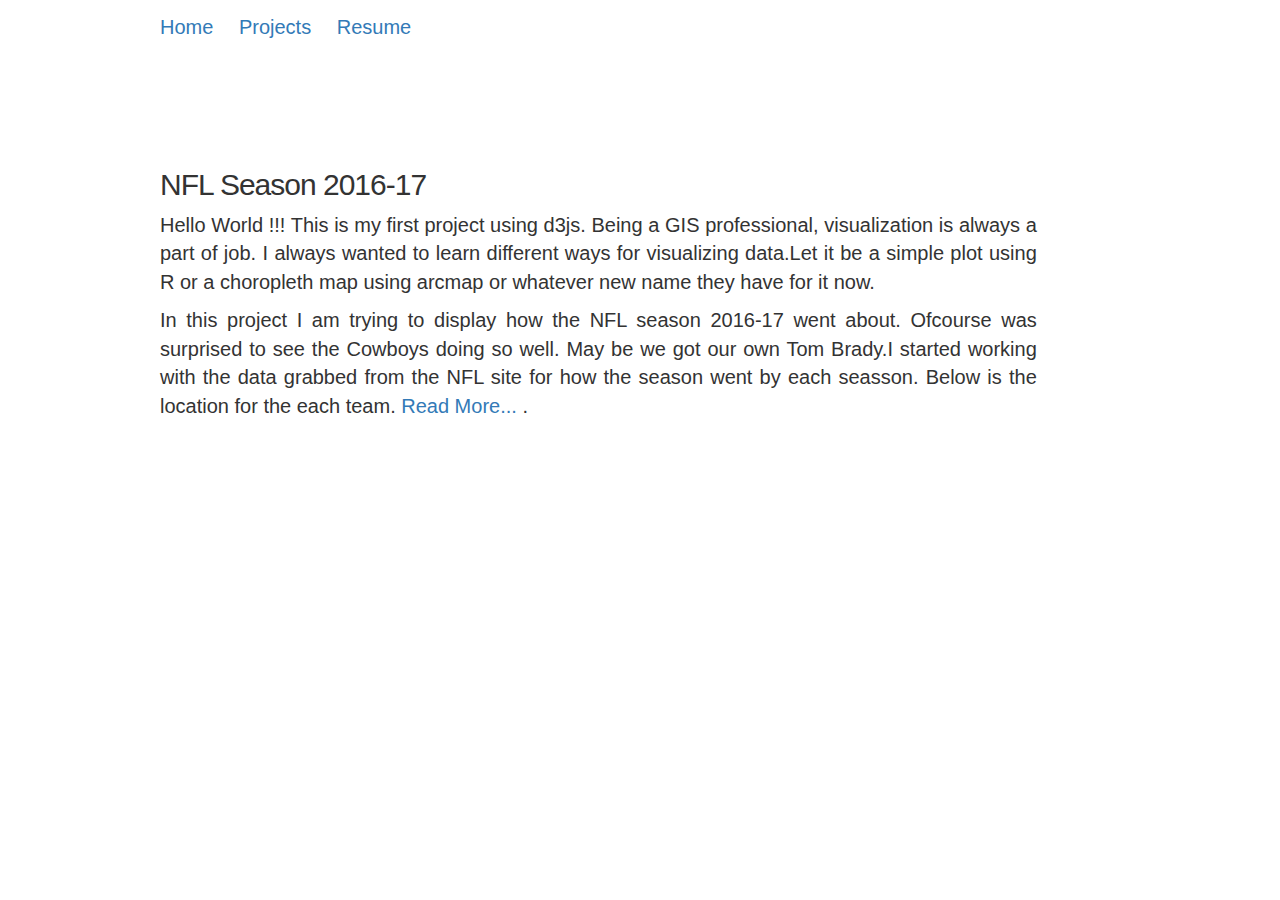
<file: Website/index.html>
<!DOCTYPE html>
<html lang="en">
<head>

  <!-- Basic Page Needs
  –––––––––––––––––––––––––––––––––––––––––––––––––– -->
  <meta charset="utf-8">
  <title>Stencilled</title>
  <meta name="description" content="">
  <meta name="Senthil Thyagarajan" content="">

  <!-- Mobile Specific Metas
  –––––––––––––––––––––––––––––––––––––––––––––––––– -->
  <meta name="viewport" content="width=device-width, initial-scale=1">

  <!-- FONT
  –––––––––––––––––––––––––––––––––––––––––––––––––– -->
  <link href="//fonts.googleapis.com/css?family=Raleway:400,300,600" rel="stylesheet" type="text/css">

  <!-- CSS
  –––––––––––––––––––––––––––––––––––––––––––––––––– -->
  <link rel="stylesheet" href="css/normalize.css">
  <link rel="stylesheet" href="css/skeleton.css">
  <link rel="stylesheet" href="css/bootstrap.css">
  <link rel="stylesheet" href="css/custom.css">

  <!-- Favicon
  –––––––––––––––––––––––––––––––––––––––––––––––––– -->
  <link rel="icon" type="image/png" href="images/favicon.png">

</head>
<body>

  <!-- Primary Page Layout
  –––––––––––––––––––––––––––––––––––––––––––––––––– -->
  <div class="container">

    
    <div class="row">
      <div id="nav"> <!--  class="twelve columns" -->
        <nav>
          <ul>
            <li><a href="#">Home</a></li>
            <li><a href="/projects/nfl_d3js.html">Projects</a></li>
            <li><a href="resume.html">Resume</a></li>
            <!-- <li><a href="#">Contact</a></li> -->
          </ul>
        </nav>
      </div>
    </div>

    <div class="row">
      <div class="eleven columns" style="margin-top: 10%">
        <h2>NFL Season 2016-17</h2>

        <p>Hello World !!! This is my first project using d3js. Being a GIS professional, visualization is always a part of job.
I always wanted to learn different ways for visualizing data.Let it be a simple plot using R or a choropleth map using
arcmap or whatever new name they have for it now. </p>
<p>In this project I am trying to display how the NFL season 2016-17 went about. Ofcourse was surprised to see the Cowboys doing so well.
May be we got our own Tom Brady.I started working with the data grabbed from the NFL site for how the season went by each seasson.
Below is the location for the each team.

<a href="/projects/nfl_d3js.html">Read More... </a>.</p>
      </div>
    </div>
  </div>
<!-- End Document
  –––––––––––––––––––––––––––––––––––––––––––––––––– -->
</body>
</html>
</file>
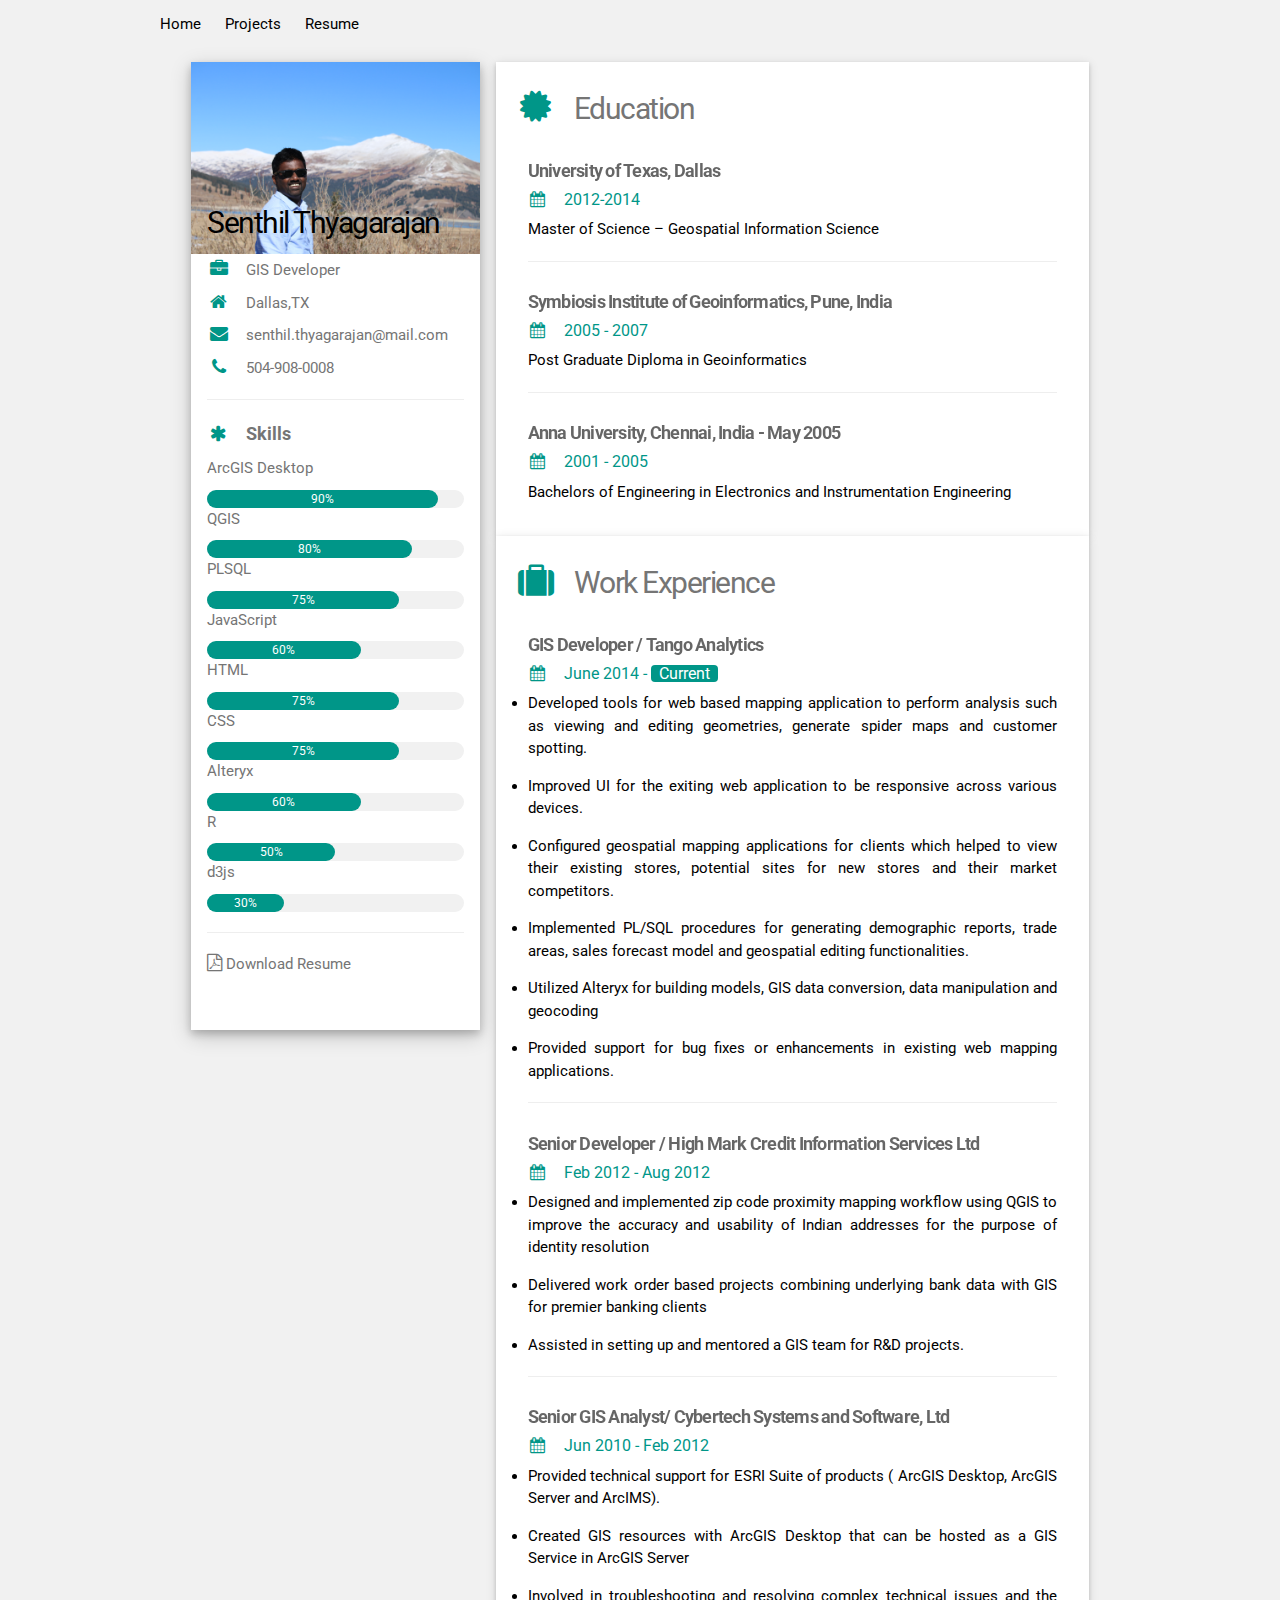
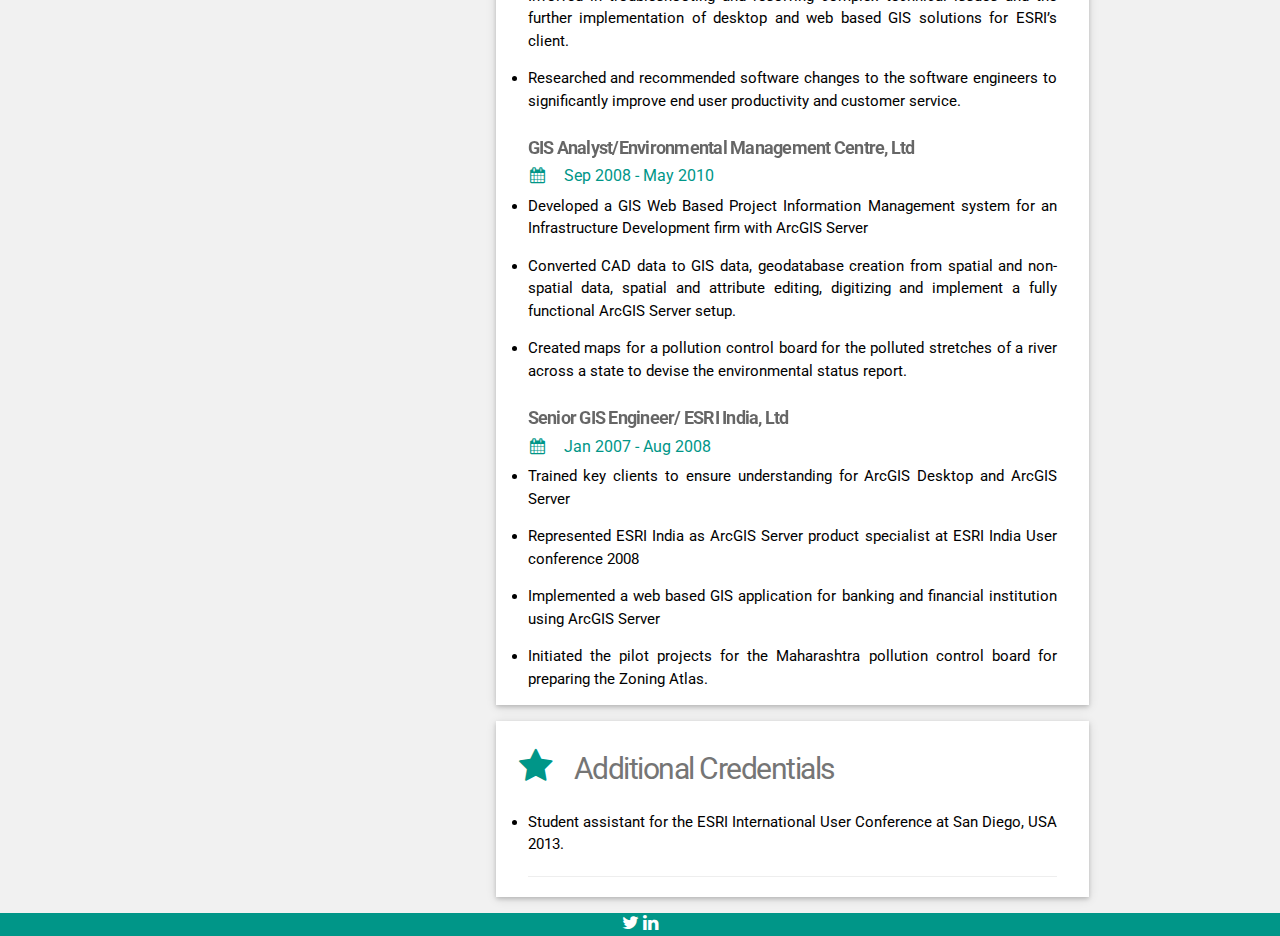
<file: Website/resume.html>
<!DOCTYPE html>
<html>
<title>Senthil Thyagarajan Resume</title>
<meta charset="UTF-8">
<meta name="viewport" content="width=device-width, initial-scale=1">
<!-- <link rel="stylesheet" href="http://www.w3schools.com/lib/w3.css"> -->
<link rel='stylesheet' href='https://fonts.googleapis.com/css?family=Roboto'>
<link rel="stylesheet" href="https://cdnjs.cloudflare.com/ajax/libs/font-awesome/4.7.0/css/font-awesome.min.css">
<!-- Mobile Specific Metas
–––––––––––––––––––––––––––––––––––––––––––––––––– -->
<meta name="viewport" content="width=device-width, initial-scale=1">

<!-- FONT
–––––––––––––––––––––––––––––––––––––––––––––––––– -->
<link href="//fonts.googleapis.com/css?family=Raleway:400,300,600" rel="stylesheet" type="text/css">

<!-- CSS
–––––––––––––––––––––––––––––––––––––––––––––––––– -->
<link rel="stylesheet" href="css/normalize.css">
<link rel="stylesheet" href="css/skeleton.css">
<link rel="stylesheet" href="css/bootstrap.css">
  <link rel="stylesheet" href="css/custom.css">
  <link rel="stylesheet" href="css/w3.css">


<!-- Favicon
–––––––––––––––––––––––––––––––––––––––––––––––––– -->
<link rel="icon" type="image/png" href="images/favicon.png">

<style>
html,body,h1,h2,h3,h4,h5,h6 {font-family: "Roboto", sans-serif}
</style>
<body class="w3-light-grey">

<!-- Page Container -->
<div class="container">
  <div class="row">
    <div id="nav"  class="twelve columns">
      <nav>
        <ul>
          <li><a href="index.html">Home</a></li>
          <li><a href="/projects/nfl_d3js.html">Projects</a></li>
          <li><a href="resume.html">Resume</a></li>
          <!-- <li><a href="#">Contact</a></li> -->
        </ul>
      </nav>
    </div>
  </div>
<div class="w3-content w3-margin-top" style="max-width:1400px;">

  <!-- The Grid -->
  <div class="w3-row-padding">

    <!-- Left Column -->
    <div class="w3-third">

      <div class="w3-white w3-text-grey w3-card-4">
        <div class="w3-display-container">
          <img src="images/self.jpg" style="width:100%" alt="Avatar">
          <div class="w3-display-bottomleft w3-container w3-text-black">
            <h2>Senthil Thyagarajan</h2>
          </div>
        </div>
        <div class="w3-container">
          <p></p>
          <p><i class="fa fa-briefcase fa-fw w3-margin-right w3-large w3-text-teal"></i>GIS Developer</p>
          <p><i class="fa fa-home fa-fw w3-margin-right w3-large w3-text-teal"></i>Dallas,TX</p>
          <p><i class="fa fa-envelope fa-fw w3-margin-right w3-large w3-text-teal"></i>senthil.thyagarajan@mail.com</p>
          <p><i class="fa fa-phone fa-fw w3-margin-right w3-large w3-text-teal"></i>504-908-0008</p>
          <hr>

          <p class="w3-large"><b><i class="fa fa-asterisk fa-fw w3-margin-right w3-text-teal"></i>Skills</b></p>
          <p>ArcGIS Desktop</p>
          <div class="w3-progress-container w3-round-xlarge w3-small">
            <div class="w3-progressbar w3-round-xlarge w3-teal" style="width:90%">
              <div class="w3-center w3-text-white">90%</div>
            </div>
          </div>
          <p>QGIS</p>
          <div class="w3-progress-container w3-round-xlarge w3-small">
            <div class="w3-progressbar w3-round-xlarge w3-teal" style="width:80%">
              <div class="w3-center w3-text-white">80%</div>
            </div>
          </div>
          <p>PLSQL</p>
          <div class="w3-progress-container w3-round-xlarge w3-small">
            <div class="w3-progressbar w3-round-xlarge w3-teal" style="width:75%">
              <div class="w3-center w3-text-white">75%</div>
            </div>
          </div>
          <p>JavaScript</p>
          <div class="w3-progress-container w3-round-xlarge w3-small">
            <div class="w3-progressbar w3-round-xlarge w3-teal" style="width:60%">
              <div class="w3-center w3-text-white">60%</div>
            </div>
          </div>
          <p>HTML</p>
          <div class="w3-progress-container w3-round-xlarge w3-small">
            <div class="w3-progressbar w3-round-xlarge w3-teal" style="width:75%">
              <div class="w3-center w3-text-white">75%</div>
            </div>
          </div>
          <p>CSS</p>
          <div class="w3-progress-container w3-round-xlarge w3-small">
            <div class="w3-progressbar w3-round-xlarge w3-teal" style="width:75%">
              <div class="w3-center w3-text-white">75%</div>
            </div>
          </div>
          <p>Alteryx</p>
          <div class="w3-progress-container w3-round-xlarge w3-small">
            <div class="w3-progressbar w3-round-xlarge w3-teal" style="width:60%">
              <div class="w3-center w3-text-white">60%</div>
            </div>
          </div>
          <p>R</p>
          <div class="w3-progress-container w3-round-xlarge w3-small">
            <div class="w3-progressbar w3-round-xlarge w3-teal" style="width:50%">
              <div class="w3-center w3-text-white">50%</div>
            </div>
          </div>
          <p>d3js</p>
          <div class="w3-progress-container w3-round-xlarge w3-small">
            <div class="w3-progressbar w3-round-xlarge w3-teal" style="width:30%">
              <div class="w3-center w3-text-white">30%</div>
            </div>
          </div>
          <hr>
<p>
          <a  href="Senthil_Thyagarajan.pdf"><i class="fa fa-file-pdf-o w3-hover-text-light-blue w3-large" aria-hidden="true"></i> Download Resume</a>
</p>
          <br>

          <br>
        </div>
      </div><br>

    <!-- End Left Column -->
    </div>

    <!-- Right Column -->
    <div class="w3-twothird">


      <div class="w3-container w3-card-2 w3-white">
        <h2 class="w3-text-grey w3-padding-16"><i class="fa fa-certificate fa-fw w3-margin-right w3-xxlarge w3-text-teal"></i>Education</h2>
        <div class="w3-container">
          <h5 class="w3-opacity"><b>University of Texas, Dallas</b></h5>
          <h6 class="w3-text-teal"><i class="fa fa-calendar fa-fw w3-margin-right"></i>2012-2014</h6>
          <p>Master of Science – Geospatial Information Science</p>
          <hr>
        </div>
        <div class="w3-container">
          <h5 class="w3-opacity"><b>Symbiosis Institute of Geoinformatics, Pune, India</b></h5>
          <h6 class="w3-text-teal"><i class="fa fa-calendar fa-fw w3-margin-right"></i>2005 - 2007</h6>
          <p>Post Graduate Diploma in Geoinformatics</p>
          <hr>
        </div>
        <div class="w3-container">
          <h5 class="w3-opacity"><b>Anna University, Chennai, India - May 2005</b></h5>
          <h6 class="w3-text-teal"><i class="fa fa-calendar fa-fw w3-margin-right"></i>2001 - 2005</h6>
          <p>Bachelors of Engineering in Electronics and Instrumentation Engineering</p><br>
        </div>
      </div>

      <div class="w3-container w3-card-2 w3-white w3-margin-bottom">
        <h2 class="w3-text-grey w3-padding-16"><i class="fa fa-suitcase fa-fw w3-margin-right w3-xxlarge w3-text-teal"></i>Work Experience</h2>
        <div class="w3-container">
          <h5 class="w3-opacity"><b>GIS Developer / Tango Analytics</b></h5>
          <h6 class="w3-text-teal"><i class="fa fa-calendar fa-fw w3-margin-right"></i>June 2014 - <span class="w3-tag w3-teal w3-round">Current</span></h6>
<li>Developed tools for web based mapping application to perform analysis such as viewing and editing geometries, generate spider maps and customer spotting.</li>
<li>Improved UI for the exiting web application to be responsive across various devices.</li>
<li>Configured geospatial mapping applications for clients which helped to view their existing stores, potential sites for new stores and their market competitors.</li>
<li>Implemented PL/SQL procedures for generating demographic reports, trade areas, sales forecast model and geospatial editing functionalities.</li>
<li>Utilized Alteryx for building models, GIS data conversion, data manipulation and geocoding</li>
<li>Provided support for bug fixes or enhancements in existing web mapping applications.</li>

 <hr>
        </div>
        <div class="w3-container">
          <h5 class="w3-opacity"><b>Senior Developer / High Mark Credit Information Services Ltd</b></h5>
          <h6 class="w3-text-teal"><i class="fa fa-calendar fa-fw w3-margin-right"></i>Feb 2012 - Aug 2012</h6>
          <li>Designed and implemented zip code proximity mapping workflow using QGIS to improve the accuracy and usability of Indian addresses for the purpose of identity resolution</li>
          <li>Delivered work order based projects combining underlying bank data with GIS for premier banking clients</li>
          <li>Assisted in setting up and mentored a GIS team for R&D projects.</li>


          <hr>
        </div>
        <div class="w3-container">
          <h5 class="w3-opacity"><b>Senior GIS Analyst/ Cybertech Systems and Software, Ltd</b></h5>
          <h6 class="w3-text-teal"><i class="fa fa-calendar fa-fw w3-margin-right"></i>Jun 2010 - Feb 2012</h6>
          <li>Provided technical support for ESRI Suite of products ( ArcGIS Desktop, ArcGIS Server and ArcIMS).</li>
          <li>Created GIS resources with ArcGIS Desktop that can be hosted as a GIS Service in ArcGIS Server</li>
          <li>Involved in troubleshooting and resolving complex technical issues and the further implementation of desktop and web based GIS solutions for ESRI’s client.</li>
          <li>Researched and recommended software changes to the software engineers to significantly improve end user productivity and customer service.</li>
          </div>
          <div class="w3-container">
            <h5 class="w3-opacity"><b> GIS Analyst/Environmental Management Centre, Ltd</b></h5>
            <h6 class="w3-text-teal"><i class="fa fa-calendar fa-fw w3-margin-right"></i>Sep 2008 - May 2010</h6>
            <li>Developed a GIS Web Based Project Information Management system for an Infrastructure Development firm with ArcGIS Server</li>
            <li>Converted CAD data to GIS data, geodatabase creation from spatial and non-spatial data, spatial and attribute editing, digitizing and implement a fully functional ArcGIS Server setup.</li>
            <li>Created maps for a pollution control board for the polluted stretches of a river across a state to devise the environmental status report.</li>


            </div>
            <div class="w3-container">
              <h5 class="w3-opacity"><b>Senior GIS Engineer/ ESRI India, Ltd</b></h5>
              <h6 class="w3-text-teal"><i class="fa fa-calendar fa-fw w3-margin-right"></i>Jan 2007 - Aug 2008</h6>
              <li>Trained key clients to ensure understanding for ArcGIS Desktop and ArcGIS Server</li>
              <li>Represented ESRI India as ArcGIS Server product specialist at ESRI India User conference 2008</li>
              <li>Implemented a web based GIS application for banking and financial institution using ArcGIS Server</li>
              <li>Initiated the pilot projects for the Maharashtra pollution control board for preparing the Zoning Atlas.</li>
              </div>
      </div>
      <div class="w3-container w3-card-2 w3-white">
        <h2 class="w3-text-grey w3-padding-16"><i class="fa fa-star fa-fw w3-margin-right w3-xxlarge w3-text-teal"></i>Additional Credentials</h2>
        <div class="w3-container">
          <li>Student assistant for the ESRI International User Conference at San Diego, USA 2013.</li>
          <hr>
        </div>
      </div>

    <!-- End Right Column -->
    </div>

  <!-- End Grid -->
  </div>

  <!-- End Page Container -->
</div>
</div>
<footer class="w3-container w3-teal w3-center w3-margin-top">

  <a  href="https://twitter.com/TheRascala"><i class="fa fa-twitter w3-hover-text-light-blue w3-large" aria-hidden="true"></i></a>
  <a  href="https://www.linkedin.com/in/senthilthyagarajan"><i class="fa fa-linkedin w3-hover-text-indigo w3-large" aria-hidden="true"></i></a>

</footer>

</body>
</html>
</file>
<file: Website/css/skeleton.css>
﻿/*
* Skeleton V2.0.4
* Copyright 2014, Dave Gamache
* www.getskeleton.com
* Free to use under the MIT license.
* http://www.opensource.org/licenses/mit-license.php
* 12/29/2014
*/


/* Table of contents
––––––––––––––––––––––––––––––––––––––––––––––––––
- Grid
- Base Styles
- Typography
- Links
- Buttons
- Forms
- Lists
- Code
- Tables
- Spacing
- Utilities
- Clearing
- Media Queries
*/


/* Grid
–––––––––––––––––––––––––––––––––––––––––––––––––– */

.container {
  position: relative;
  width: 100%;
  max-width: 960px;
  margin: 0 auto;
  padding: 0 20px;
  box-sizing: border-box; }
.column,
.columns {
  width: 100%;
  float: left;
  box-sizing: border-box; }
  
  
/* For devices larger than 400px */
@media (min-width: 400px) {
  .container {
    width: 85%;
    padding: 0; }
}

/* For devices larger than 550px */
@media (min-width: 550px) {
  .container {
    width: 80%; }
  .column,
  .columns {
    margin-left: 4%; }
  .column:first-child,
  .columns:first-child {
    margin-left: 0; }

  .one.column,
  .one.columns                    { width: 4.66666666667%; }
  .two.columns                    { width: 13.3333333333%; }
  .three.columns                  { width: 22%;            }
  .four.columns                   { width: 30.6666666667%; }
  .five.columns                   { width: 39.3333333333%; }
  .six.columns                    { width: 48%;            }
  .seven.columns                  { width: 56.6666666667%; }
  .eight.columns                  { width: 65.3333333333%; }
  .nine.columns                   { width: 74.0%;          }
  .ten.columns                    { width: 82.6666666667%; }
  .eleven.columns                 { width: 91.3333333333%; }
  .twelve.columns                 { width: 100%; margin-left: 0; }

  .one-third.column               { width: 30.6666666667%; }
  .two-thirds.column              { width: 65.3333333333%; }

  .one-half.column                { width: 48%; }

  /* Offsets */
  .offset-by-one.column,
  .offset-by-one.columns          { margin-left: 8.66666666667%; }
  .offset-by-two.column,
  .offset-by-two.columns          { margin-left: 17.3333333333%; }
  .offset-by-three.column,
  .offset-by-three.columns        { margin-left: 26%;            }
  .offset-by-four.column,
  .offset-by-four.columns         { margin-left: 34.6666666667%; }
  .offset-by-five.column,
  .offset-by-five.columns         { margin-left: 43.3333333333%; }
  .offset-by-six.column,
  .offset-by-six.columns          { margin-left: 52%;            }
  .offset-by-seven.column,
  .offset-by-seven.columns        { margin-left: 60.6666666667%; }
  .offset-by-eight.column,
  .offset-by-eight.columns        { margin-left: 69.3333333333%; }
  .offset-by-nine.column,
  .offset-by-nine.columns         { margin-left: 78.0%;          }
  .offset-by-ten.column,
  .offset-by-ten.columns          { margin-left: 86.6666666667%; }
  .offset-by-eleven.column,
  .offset-by-eleven.columns       { margin-left: 95.3333333333%; }

  .offset-by-one-third.column,
  .offset-by-one-third.columns    { margin-left: 34.6666666667%; }
  .offset-by-two-thirds.column,
  .offset-by-two-thirds.columns   { margin-left: 69.3333333333%; }

  .offset-by-one-half.column,
  .offset-by-one-half.columns     { margin-left: 52%; }

}


/* Base Styles
–––––––––––––––––––––––––––––––––––––––––––––––––– */
/* NOTE
html is set to 62.5% so that all the REM measurements throughout Skeleton
are based on 10px sizing. So basically 1.5rem = 15px :) */
html {
  font-size: 62.5%; }
body {
  font-size: 1.5em; /* currently ems cause chrome bug misinterpreting rems on body element */
  line-height: 1.6;
  font-weight: 400;
  font-family: "Raleway", "HelveticaNeue", "Helvetica Neue", Helvetica, Arial, sans-serif;
  color: #222; }


/* Typography
–––––––––––––––––––––––––––––––––––––––––––––––––– */
h1, h2, h3, h4, h5, h6 {
  margin-top: 0;
  margin-bottom: 2rem;
  font-weight: 300; }
h1 { font-size: 4.0rem; line-height: 1.2;  letter-spacing: -.1rem;}
h2 { font-size: 3.6rem; line-height: 1.25; letter-spacing: -.1rem; }
h3 { font-size: 3.0rem; line-height: 1.3;  letter-spacing: -.1rem; }
h4 { font-size: 2.4rem; line-height: 1.35; letter-spacing: -.08rem; }
h5 { font-size: 1.8rem; line-height: 1.5;  letter-spacing: -.05rem; }
h6 { font-size: 1.5rem; line-height: 1.6;  letter-spacing: 0; }

/* Larger than phablet */
@media (min-width: 550px) {
  h1 { font-size: 5.0rem; }
  h2 { font-size: 4.2rem; }
  h3 { font-size: 3.6rem; }
  h4 { font-size: 3.0rem; }
  h5 { font-size: 2.4rem; }
  h6 { font-size: 1.5rem; }
}

p {
  margin-top: 0; }


/* Links
–––––––––––––––––––––––––––––––––––––––––––––––––– */
a {
  color: #1EAEDB; }
a:hover {
  color: #0FA0CE; }


/* Buttons
–––––––––––––––––––––––––––––––––––––––––––––––––– */
.button,
button,
input[type="submit"],
input[type="reset"],
input[type="button"] {
  display: inline-block;
  height: 38px;
  padding: 0 30px;
  color: #555;
  text-align: center;
  font-size: 11px;
  font-weight: 600;
  line-height: 38px;
  letter-spacing: .1rem;
  text-transform: uppercase;
  text-decoration: none;
  white-space: nowrap;
  background-color: transparent;
  border-radius: 4px;
  border: 1px solid #bbb;
  cursor: pointer;
  box-sizing: border-box; }
.button:hover,
button:hover,
input[type="submit"]:hover,
input[type="reset"]:hover,
input[type="button"]:hover,
.button:focus,
button:focus,
input[type="submit"]:focus,
input[type="reset"]:focus,
input[type="button"]:focus {
  color: #333;
  border-color: #888;
  outline: 0; }
.button.button-primary,
button.button-primary,
input[type="submit"].button-primary,
input[type="reset"].button-primary,
input[type="button"].button-primary {
  color: #FFF;
  background-color: #33C3F0;
  border-color: #33C3F0; }
.button.button-primary:hover,
button.button-primary:hover,
input[type="submit"].button-primary:hover,
input[type="reset"].button-primary:hover,
input[type="button"].button-primary:hover,
.button.button-primary:focus,
button.button-primary:focus,
input[type="submit"].button-primary:focus,
input[type="reset"].button-primary:focus,
input[type="button"].button-primary:focus {
  color: #FFF;
  background-color: #1EAEDB;
  border-color: #1EAEDB; }


/* Forms
–––––––––––––––––––––––––––––––––––––––––––––––––– */
input[type="email"],
input[type="number"],
input[type="search"],
input[type="text"],
input[type="tel"],
input[type="url"],
input[type="password"],
textarea,
select {
  height: 38px;
  padding: 6px 10px; /* The 6px vertically centers text on FF, ignored by Webkit */
  background-color: #fff;
  border: 1px solid #D1D1D1;
  border-radius: 4px;
  box-shadow: none;
  box-sizing: border-box; }
/* Removes awkward default styles on some inputs for iOS */
input[type="email"],
input[type="number"],
input[type="search"],
input[type="text"],
input[type="tel"],
input[type="url"],
input[type="password"],
textarea {
  -webkit-appearance: none;
     -moz-appearance: none;
          appearance: none; }
textarea {
  min-height: 65px;
  padding-top: 6px;
  padding-bottom: 6px; }
input[type="email"]:focus,
input[type="number"]:focus,
input[type="search"]:focus,
input[type="text"]:focus,
input[type="tel"]:focus,
input[type="url"]:focus,
input[type="password"]:focus,
textarea:focus,
select:focus {
  border: 1px solid #33C3F0;
  outline: 0; }
label,
legend {
  display: block;
  margin-bottom: .5rem;
  font-weight: 600; }
fieldset {
  padding: 0;
  border-width: 0; }
input[type="checkbox"],
input[type="radio"] {
  display: inline; }
label > .label-body {
  display: inline-block;
  margin-left: .5rem;
  font-weight: normal; }


/* Lists
–––––––––––––––––––––––––––––––––––––––––––––––––– */
ul {
  list-style: circle inside; }
ol {
  list-style: decimal inside; }
ol, ul {
  padding-left: 0;
  margin-top: 0; }
ul ul,
ul ol,
ol ol,
ol ul {
  margin: 1.5rem 0 1.5rem 3rem;
  font-size: 90%; }
li {
  margin-bottom: 1rem; }


/* Code
–––––––––––––––––––––––––––––––––––––––––––––––––– */
code {
  padding: .2rem .5rem;
  margin: 0 .2rem;
  font-size: 90%;
  white-space: nowrap;
  background: #F1F1F1;
  border: 1px solid #E1E1E1;
  border-radius: 4px; }
pre > code {
  display: block;
  padding: 1rem 1.5rem;
  white-space: pre; }


/* Tables
–––––––––––––––––––––––––––––––––––––––––––––––––– */
th,
td {
  padding: 12px 15px;
  text-align: left;
  border-bottom: 1px solid #E1E1E1; }
th:first-child,
td:first-child {
  padding-left: 0; }
th:last-child,
td:last-child {
  padding-right: 0; }


/* Spacing
–––––––––––––––––––––––––––––––––––––––––––––––––– */
button,
.button {
  margin-bottom: 1rem; }
input,
textarea,
select,
fieldset {
  margin-bottom: 1.5rem; }
pre,
blockquote,
dl,
figure,
table,
p,
ul,
ol,
form {
  margin-bottom: 2.5rem; }


/* Utilities
–––––––––––––––––––––––––––––––––––––––––––––––––– */
.u-full-width {
  width: 100%;
  box-sizing: border-box; }
.u-max-full-width {
  max-width: 100%;
  box-sizing: border-box; }
.u-pull-right {
  float: right; }
.u-pull-left {
  float: left; }


/* Misc
–––––––––––––––––––––––––––––––––––––––––––––––––– */
hr {
  margin-top: 3rem;
  margin-bottom: 3.5rem;
  border-width: 0;
  border-top: 1px solid #E1E1E1; }


/* Clearing
–––––––––––––––––––––––––––––––––––––––––––––––––– */

/* Self Clearing Goodness */
.container:after,
.row:after,
.u-cf {
  content: "";
  display: table;
  clear: both; }


/* Media Queries
–––––––––––––––––––––––––––––––––––––––––––––––––– */
/*
Note: The best way to structure the use of media queries is to create the queries
near the relevant code. For example, if you wanted to change the styles for buttons
on small devices, paste the mobile query code up in the buttons section and style it
there.
*/


/* Larger than mobile */
@media (min-width: 400px) {}

/* Larger than phablet (also point when grid becomes active) */
@media (min-width: 550px) {}

/* Larger than tablet */
@media (min-width: 750px) {}

/* Larger than desktop */
@media (min-width: 1000px) {}

/* Larger than Desktop HD */
@media (min-width: 1200px) {}
</file>
<file: Website/css/custom.css>
#nav {
	margin: 13px 0 0 0;
}

#nav ul li {
	display: inline;
	margin: 0 20px 0 0;
	margin-bottom: 130px;
}

#nav a {
	text-decoration: none;
}

#nav a:hover {
	text-decoration: underline;
}

body {

    font-size: 20px;
    text-align: justify;
    
}
</file>
